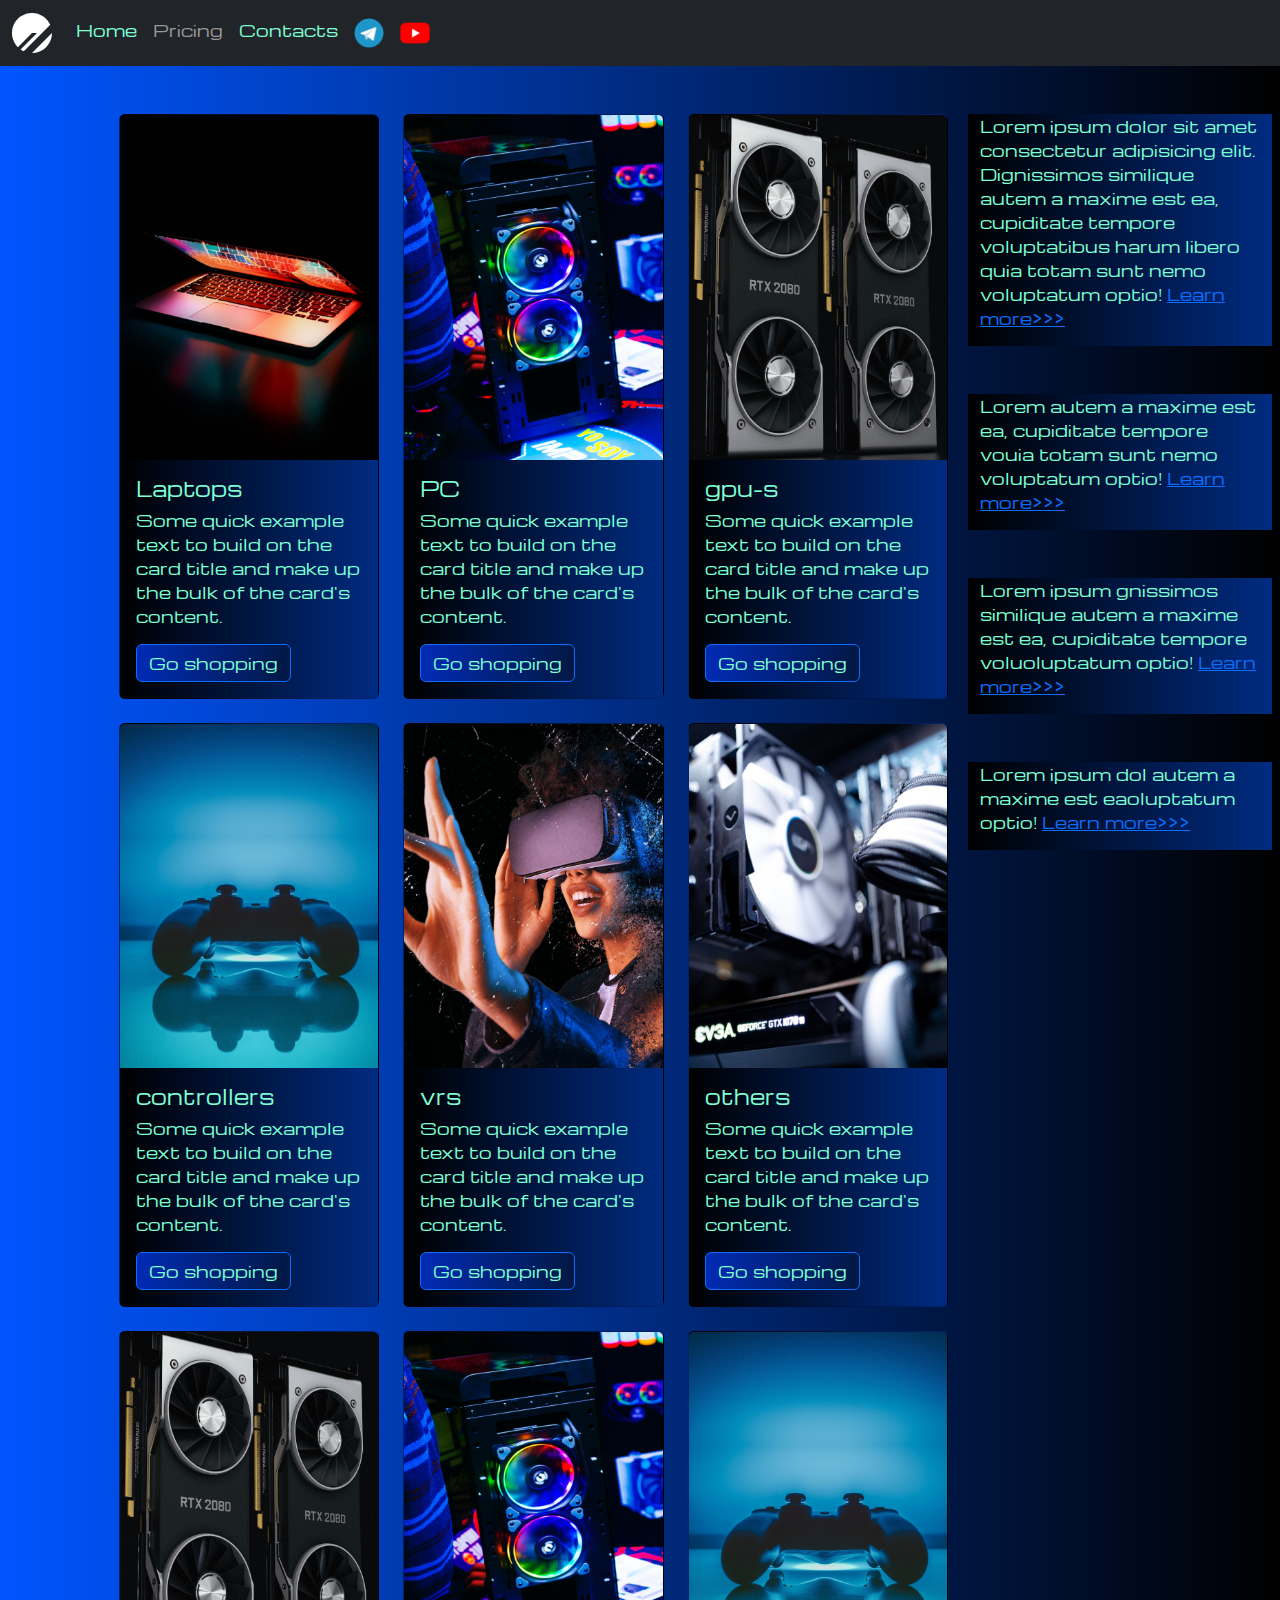
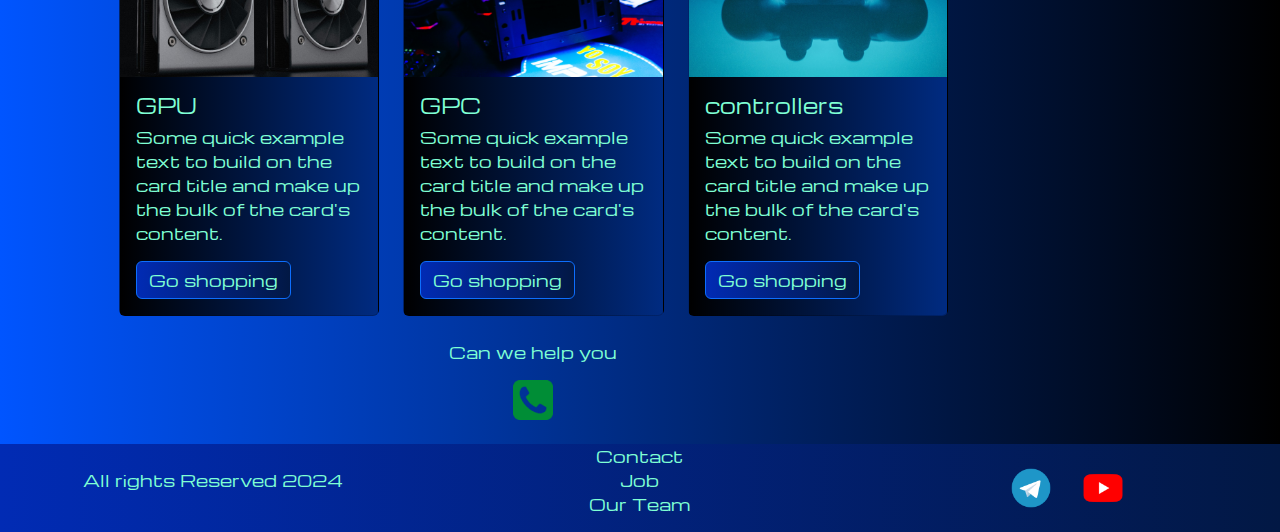
<file: pricing.html>
<!DOCTYPE html>
<html lang="en">

<head>
	<meta charset="UTF-8">
	<meta name="viewport" content="width=device-width, initial-scale=1.0">
	<link rel="stylesheet" href="https://cdn.jsdelivr.net/npm/bootstrap@5.3.3/dist/css/bootstrap.min.css"
		rel="stylesheet" integrity="sha384-QWTKZyjpPEjISv5WaRU9OFeRpok6YctnYmDr5pNlyT2bRjXh0JMhjY6hW+ALEwIH"
		crossorigin="anonymous">
	<link rel="stylesheet" href="source/styles/mycss.css">
	<title>Document</title>
</head>

<body>
	<header>
		<nav class="navbar navbar-expand-lg bg-dark">
			<div class="container-fluid">
				<a class="navbar-brand" href="/"><img src="source/files/logo.svg" alt="..."></a>
				<button class="navbar-toggler" type="button" data-bs-toggle="collapse" data-bs-target="#navbarNav"
					aria-controls="navbarNav" aria-expanded="false" aria-label="Toggle navigation">
					<span class="navbar-toggler-icon"></span>
				</button>
				<div class="collapse navbar-collapse" id="navbarNav">
					<ul class="navbar-nav">
						<li class="nav-item">
							<a class="nav-link" aria-current="page" href="/">Home</a>
						</li>
						<li class="nav-item">
							<a class="nav-link active" href="pricing.html">Pricing</a>
						</li>
						<li class="nav-item">
							<a class="nav-link" href="pricing.html">Contacts</a>
						</li>
						<li class="nav-item">
							<a class="nav-link" href="pricing.html">
								<img style="width: 30px;" src="source/files/telegram.png"
									alt="...">
							</a>
						</li>
						<li class="nav-item">
							<a class="nav-link" href="pricing.html">
								<img style="width: 30px;" src="source/files/youtube.png" alt="...">
							</a>
						</li>
					</ul>
				</div>
			</div>
		</nav>
	</header>

	<section>
		<div class="container-fluid mt-4">
			<div class="row">
				<div class="col-lg-1">
				</div>

				<div class="col-lg-8 col-md-12">
					<div class="row">
						<div class="col-lg-4 col-md-6 mt-4">
							<div class="card">
								<a href="#"><img src="source/images/laptop.png" class="card-img-top" alt="Laptop"></a>
								<div class="card-body">
									<h5 class="card-title"><a href="#">Laptops</a></h5>
									<p class="card-text"><a href="#">
											Some quick example text to build on the card title and make up
											the bulk
											of the card's content.
										</a></p>
									<a href="#" class="btn btn-primary">Go shopping</a>
								</div>
							</div>
						</div>
						<div class="col-lg-4 col-md-6 mt-4">
							<div class="card">
								<img src="source/images/gaming pc.png" class="card-img-top" alt="gaming pc">
								<div class=" card-body">
									<h5 class="card-title">PC</h5>
									<p class="card-text">Some quick example text to build on the card title and make up
										the
										bulk
										of the card's content.</p>
									<a href="#" class="btn btn-primary">Go shopping</a>
								</div>
							</div>
						</div>
						<div class="col-lg-4 col-md-6 mt-4">
							<div class="card">
								<a href="#"><img src="source/images/gpu.png" class="card-img-top" alt="gpu"></a>
								<div class="card-body">
									<h5 class="card-title"><a href="#">gpu-s</a></h5>
									<p class="card-text"><a href="#">
											Some quick example text to build on the card title and make up
											the
											bulk
											of the card's content.
										</a></p>
									<a href="#" class="btn btn-primary">Go shopping</a>
								</div>
							</div>
						</div>
						<div class="col-lg-4 col-md-6 mt-4">
							<div class="card">
								<img src="source/images/controller.png" class="card-img-top" alt="controller">
								<div class="card-body">
									<h5 class="card-title">controllers</h5>
									<p class="card-text">Some quick example text to build on the card title and make up
										the
										bulk
										of the card's content.</p>
									<a href="#" class="btn btn-primary">Go shopping</a>
								</div>
							</div>
						</div>
						<div class="col-lg-4 col-md-6 mt-4">
							<div class="card">
								<img src="source/images/vr.png" class="card-img-top" alt="vr">
								<div class="card-body">
									<h5 class="card-title">vrs</h5>
									<p class="card-text">Some quick example text to build on the card title and make up
										the
										bulk
										of the card's content.</p>
									<a href="#" class="btn btn-primary">Go shopping</a>
								</div>
							</div>
						</div>
						<div class="col-lg-4 col-md-6 mt-4">
							<div class="card">
								<img src="source/images/other.png" class="card-img-top" alt="other">
								<div class="card-body">
									<h5 class="card-title">others</h5>
									<p class="card-text">Some quick example text to build on the card title and make up
										the
										bulk
										of the card's content.</p>
									<a href="#" class="btn btn-primary">Go shopping</a>
								</div>
							</div>
						</div>
						<div class="col-lg-4 col-md-6 mt-4">
							<div class="card">
								<img src="source/images/gpu.png" class="card-img-top" alt="other">
								<div class="card-body">
									<h5 class="card-title">GPU</h5>
									<p class="card-text">Some quick example text to build on the card title and make up
										the
										bulk
										of the card's content.</p>
									<a href="#" class="btn btn-primary">Go shopping</a>
								</div>
							</div>
						</div>
						<div class="col-lg-4 col-md-6 mt-4">
							<div class="card">
								<img src="source/images/gaming pc.png" class="card-img-top" alt="other">
								<div class="card-body">
									<h5 class="card-title">GPC</h5>
									<p class="card-text">Some quick example text to build on the card title and make up
										the
										bulk
										of the card's content.</p>
									<a href="#" class="btn btn-primary">Go shopping</a>
								</div>
							</div>
						</div>
						<div class="col-lg-4 col-md-6 mt-4">
							<div class="card">
								<img src="source/images/controller.png" class="card-img-top" alt="other">
								<div class="card-body">
									<h5 class="card-title">controllers</h5>
									<p class="card-text">Some quick example text to build on the card title and make up
										the
										bulk
										of the card's content.</p>
									<a href="#" class="btn btn-primary">Go shopping</a>
								</div>
							</div>
						</div>
					</div>
					
					<div class="col-lg-12 col-md-12 text-center mt-4">
						<p>Can we help you</p>
					</div>

					<div class="col-lg-12 col-md-12 text-center">
						<div class="call-anim">
							<img style="width: 40px;" src="source/files/phone.png" alt="...">
						</div>
					</div>
				</div>
				<div class="col-lg-3 col-md-12">
					<div class="row px-2">
						<div class="col-lg-12 side-bar my-4">
							<p>Lorem ipsum dolor sit amet consectetur adipisicing elit. Dignissimos similique autem a
								maxime
								est ea, cupiditate tempore voluptatibus harum libero quia totam sunt nemo voluptatum
								optio!
								<a href="#">Learn more>>></a>
							</p>
						</div>
						<div class="col-lg-12 side-bar my-4">
							<p>Lorem autem a maxime
								est ea, cupiditate tempore vouia totam sunt nemo voluptatum optio!
								<a href="#">Learn more>>></a>
							</p>
						</div>
						<div class="col-lg-12 side-bar my-4">
							<p>Lorem ipsum gnissimos similique autem a maxime
								est ea, cupiditate tempore voluoluptatum optio!
								<a href="#">Learn more>>></a>
							</p>
						</div>
						<div class="col-lg-12 side-bar my-4">
							<p>Lorem ipsum dol autem a maxime
								est eaoluptatum optio!
								<a href="#">Learn more>>></a>
							</p>
						</div>
					</div>
				</div>
			</div>

		</div>
	</section>

	<footer class="mt-4">
		<div class="container-fluid">
			<div class="row">
				<div class="col-lg-4 col-md-12 footer-text text-center">
					<p>All rights Reserved 2024</p>
				</div>
				<div class="col-lg-4 col-md-12 footer-text text-center">
					<p>Contact<br>Job<br>Our Team</p>
				</div>
				<div class="col-lg-4 col-md-12 media-links">
					<img style="width: 40px; margin-inline: 1em" src="source/files/telegram.png" alt="...">
					<img style="width: 40px; margin-inline: 1em" src="source/files/youtube.png" alt="...">
				</div>
			</div>
		</div>

	</footer>


	<script src="https://cdn.jsdelivr.net/npm/bootstrap@5.3.3/dist/js/bootstrap.bundle.min.js"
		integrity="sha384-YvpcrYf0tY3lHB60NNkmXc5s9fDVZLESaAA55NDzOxhy9GkcIdslK1eN7N6jIeHz"
		crossorigin="anonymous"></script>
</body>

</html>
</file>
<file: source/styles/mycss.css>
@import url('https://fonts.googleapis.com/css?family=Michroma&display=swap');


body {
    font-family: Michroma, sans-serif;
    background: linear-gradient(90deg, #0055ff 0%, #000000 100%);
}

p {
    color: aquamarine;
}

.nav-link {
    color: aquamarine;
}

.navbar-nav .nav-link.active {
    color: #999999;
}

.navbar-brand img {
    width: 40px;
}

.navbar-toggler {
    background-color: #999999;
}

.side-bar {
    color: aquamarine;
    background: linear-gradient(270deg, #002b81 0%, #000000 100%);
}

.card {
    background: linear-gradient(270deg, #002b81 0%, #000000 100%);
    color: aquamarine;
}

.card a {
    text-decoration: none;
    color: aquamarine;
}

.slide-text,
.footer-text {
    color: aquamarine;
    margin: auto auto;
}

footer,
.btn-primary {
    background: linear-gradient(270deg, #021844 0%, #012bb4 100%);
}

.media-links {
    display: flex;
    justify-content: center;
    align-items: center;
}

.call-anim {
    animation: myAnim 3s linear 0s infinite normal forwards;
}

@keyframes myAnim {
	0%,
	100% {
		transform: translateX(0%);
		transform-origin: 50% 50%;
	}

	15% {
		transform: translateX(-30px) rotate(-6deg);
	}

	30% {
		transform: translateX(15px) rotate(6deg);
	}

	45% {
		transform: translateX(-15px) rotate(-3.6deg);
	}

	60% {
		transform: translateX(9px) rotate(2.4deg);
	}

	75% {
		transform: translateX(-6px) rotate(-1.2deg);
	}
}

@media (max-width: 755px) {
    .carousel-indicators {
        display: none;
    }
}
</file>
